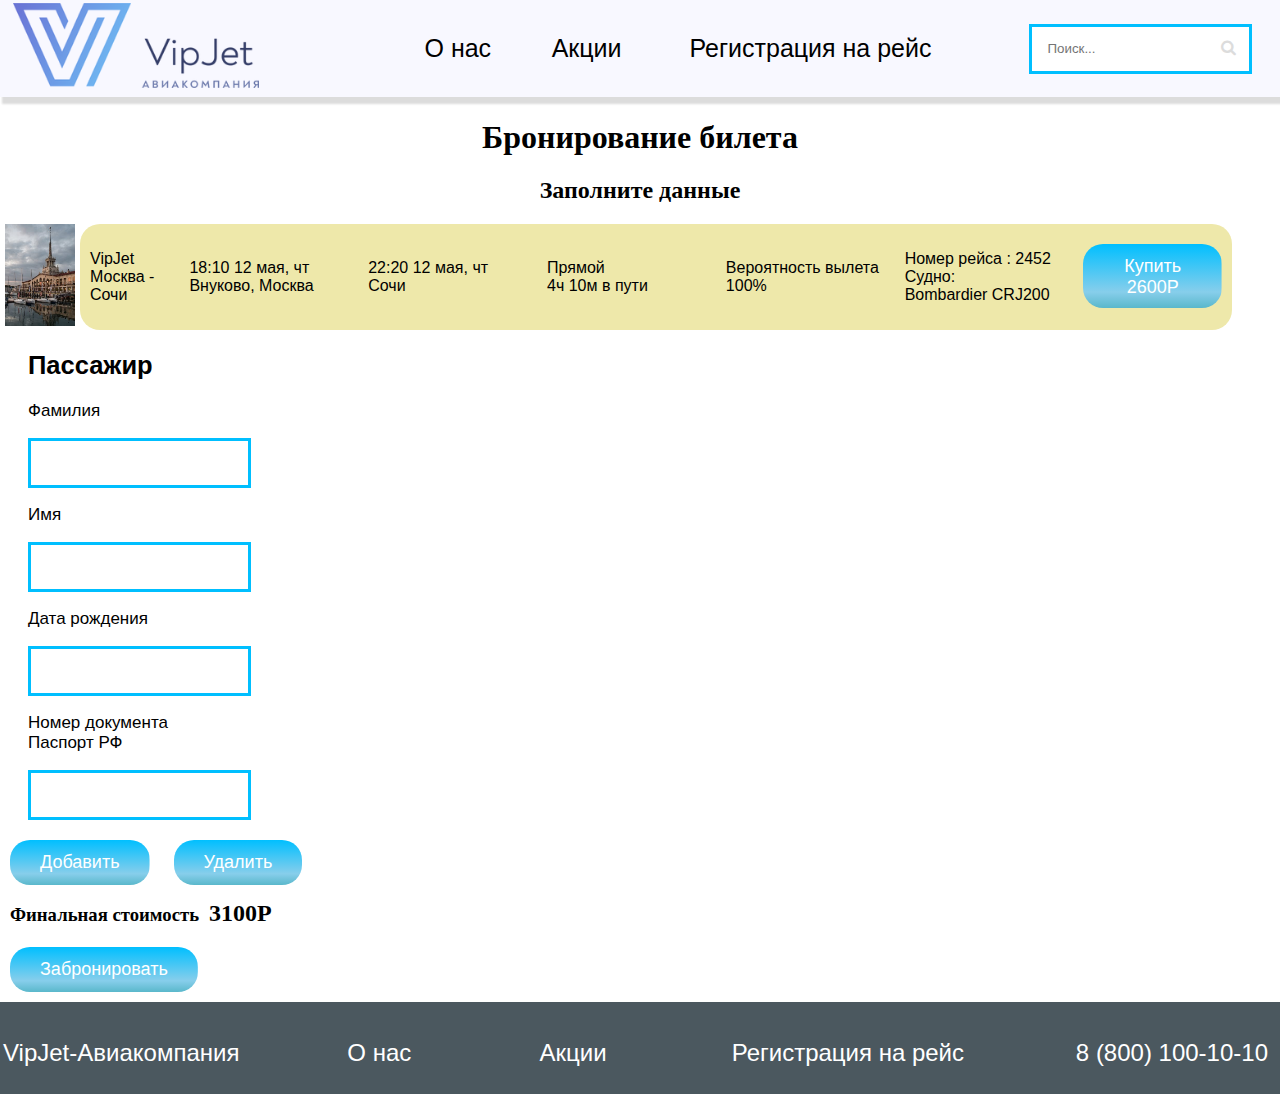
<file: html/booking.html>
<!DOCTYPE html>
<html>
<head>
	<meta charset="utf-8">
	<link rel="stylesheet" href="https://maxcdn.bootstrapcdn.com/font-awesome/4.5.0/css/font-awesome.min.css"><!--Подключил шрифт FontAwesome, чтобы отображались иконки поиска-->
	<link rel="stylesheet" type="text/css" href="../css/index.css">
    <link rel="icon" href="..\фото\лого.png">
	<title></title>
</head>
<header>
	<div class="hh">
	<table style="width: 100%; vertical-align: bottom; font-family: sans-serif; font-size: 25px" border="0">
	<div class="h">
	<tr>
		<td style="width: 30%;">
			<a href="../index.html"><img style="width: 65%;" src="..\фото\лого.png"></a>
		</td>
		<td style="text-align: center; width: 10%;">
			<a href="#we">О нас</a>
		</td>
		<td style="text-align: center; width: 10%;">
			<a href="#akcia">Акции</a>
		</td>
		<td style="width: 25%; text-align: center;">
			<a href="#form">Регистрация на рейс</a>
		</td>
		<td style="text-align: center; width: 25%;">
			<form>
  <input type="text" placeholder="Поиск...">
  <button class="poisk" type="submit">
  </button>
</form>
		</td>
		</tr>
	</div>
</table>
</div>
</header>
<body>
<h1 style="text-align: center;">Бронирование билета</h1>
<h2 style="text-align: center;">Заполните данные</h2>
<div style="margin-top: 10px;">
	<div class="bb">
	<div style="width: 70px;">
		<img style="width: 100%; margin-left: 5px;" src="../фото/sochi.jpg">
		</div>
	<form class="billet1">
		<div style="width: 10%;">
			<p>VipJet<br>Москва - Сочи</p>
		</div>
	<div>
		<p>18:10  12 мая, чт <br>Внуково, Москва</p>
	</div>
	<div>
		<p>22:20  12 мая, чт <br>Сочи</p>
	</div>
	<div>
		<p>Прямой<br>4ч 10м в пути</p>
	</div>
	<div>
		<p>Вероятность вылета<br>100%</p>
	</div>
	<div>
		<p>Номер рейса : 2452<br>Судно: <br> Bombardier CRJ200</p>
	</div>
	<a href="booking.html" class="pressed-button" style="margin-left: 10px; height: 40px; text-align: center; margin-top: 20px; margin-right: 10px;">Купить 2600Р</a>
	</form>
</div>
<div class="brong">
	<form>
		<h2>Пассажир</h2>
		<div class="bron">
		<div>
			<p>Фамилия</p>
			<input type="text" name="t1">
			<p>Имя</p>
			<input type="text" name="t1">
			<p>Дата рождения</p>
			<input type="text" name="t1">
			<p>Номер документа<br>Паспорт РФ</p>
			<input type="text" name="t1">
		</div>
	</div>
	</form>
</div>
	<a href="booking.html" class="pressed-button" style="margin-left: 10px; text-align: center; margin-top: 20px; margin-right: 10px;">Добавить</a>
		<a href="booking.html" class="pressed-button" style="margin-left: 10px; text-align: center; margin-top: 20px; margin-right: 10px;">Удалить</a>
<div class="cena" style="margin-left: 10px;">
	<h3>Финальная стоимость</h3>
	<h2 style="margin-left: 10px; margin-top: 15px;">3100Р</h2>
</div>
<div>
	<a href="booking_management.html" class="pressed-button" style="margin-left: 10px;">Забронировать</a>
</div>
<footer>
    <div id=foots class="foot">
        <table style="margin-top: 10px; text-align: left; width: 100%;" border="0" cellpadding="1">
            <td style="margin-right: 10px;"><p>VipJet-Авиакомпания</p></td>
			<td style="width: 15%;"><a href="#we">О нас</a></td>
			<td style="width: 15%;"><a href="#akcia">Акции</a></td>
            <td style="width: 20%;"><a href="#form">Регистрация на рейс</a></td>
            <td style="text-align: right; padding-right: 10px;">8 (800) 100-10-10</td>
         </table>
     </div>   
    </footer>
</body>
</html>
</file>
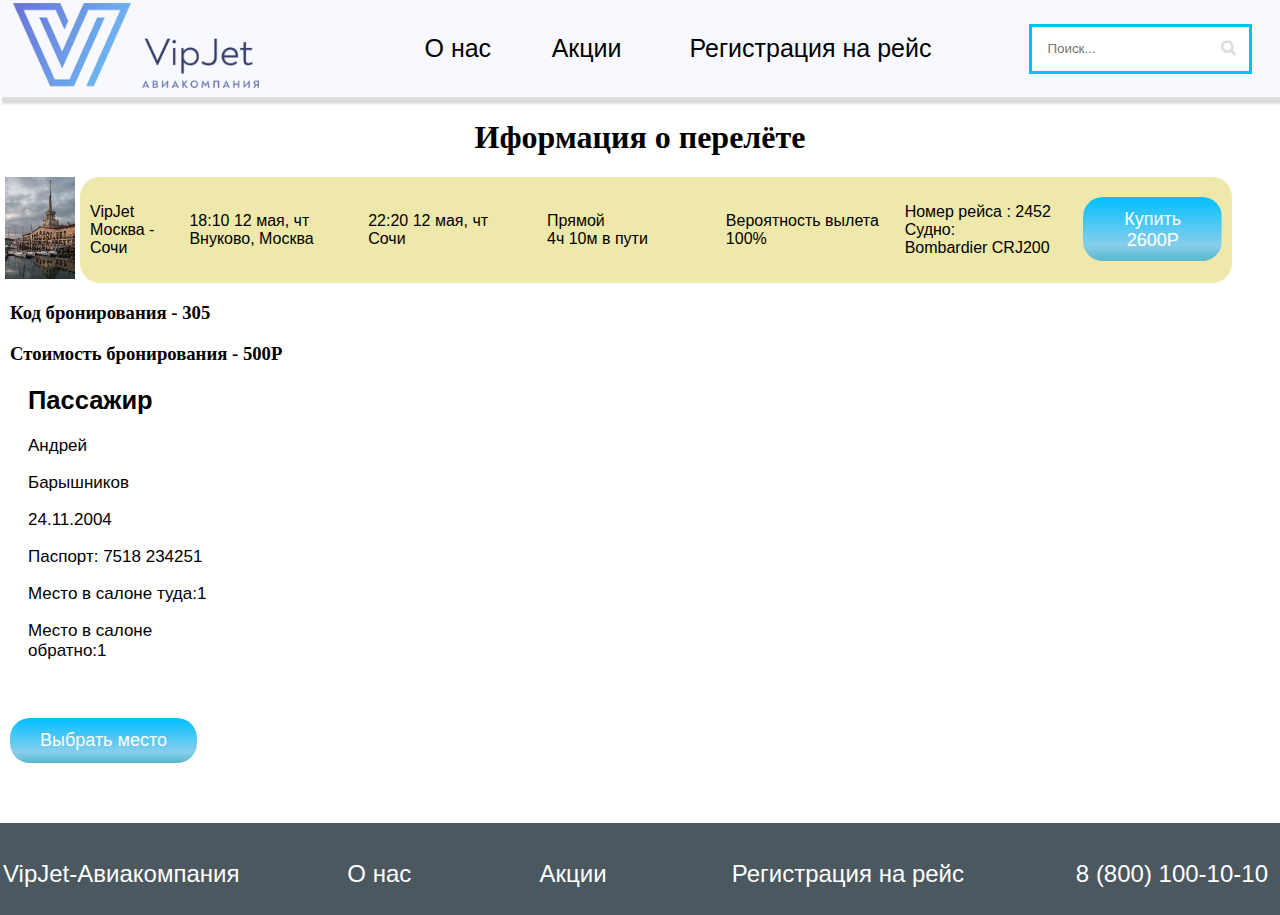
<file: html/booking_management.html>
<!DOCTYPE html>
<html>
<head>
	<meta charset="utf-8">
	<link rel="stylesheet" href="https://maxcdn.bootstrapcdn.com/font-awesome/4.5.0/css/font-awesome.min.css"><!--Подключил шрифт FontAwesome, чтобы отображались иконки поиска-->
	<link rel="stylesheet" type="text/css" href="../css/index.css">
    <link rel="icon" href="..\фото\лого.png">
	<title></title>
</head>
<header>
	<div class="hh">
	<table style="width: 100%; vertical-align: bottom; font-family: sans-serif; font-size: 25px" border="0">
	<div class="h">
	<tr>
		<td style="width: 30%;">
			<a href="../index.html"><img style="width: 65%;" src="..\фото\лого.png"></a>
		</td>
		<td style="text-align: center; width: 10%;">
			<a href="#we">О нас</a>
		</td>
		<td style="text-align: center; width: 10%;">
			<a href="#akcia">Акции</a>
		</td>
		<td style="width: 25%; text-align: center;">
			<a href="#form">Регистрация на рейс</a>
		</td>
		<td style="text-align: center; width: 25%;">
			<form>
  <input type="text" placeholder="Поиск...">
  <button class="poisk" type="submit">
  </button>
</form>
		</td>
		</tr>
	</div>
</table>
</div>
</header>
<body>
<h1 align="center">Иформация о перелёте</h1>
<div style="margin-top: 10px;">
	<div class="bb">
	<div style="width: 70px;">
		<img style="width: 100%; margin-left: 5px;" src="../фото/sochi.jpg">
		</div>
	<form class="billet1">
		<div style="width: 10%;">
			<p>VipJet<br>Москва - Сочи</p>
		</div>
	<div>
		<p>18:10  12 мая, чт <br>Внуково, Москва</p>
	</div>
	<div>
		<p>22:20  12 мая, чт <br>Сочи</p>
	</div>
	<div>
		<p>Прямой<br>4ч 10м в пути</p>
	</div>
	<div>
		<p>Вероятность вылета<br>100%</p>
	</div>
	<div>
		<p>Номер рейса : 2452<br>Судно: <br> Bombardier CRJ200</p>
	</div>
	<a href="booking.html" class="pressed-button" style="margin-left: 10px; height: 40px; text-align: center; margin-top: 20px; margin-right: 10px;">Купить 2600Р</a>
	</form>
</div>
<h3 style="margin-left: 10px;">Код бронирования - 305</h3>
<h3 style="margin-left: 10px;">Стоимость бронирования - 500Р</h3>
<div class="brong">
	<form>
		<h2>Пассажир</h2>
		<div class="bron">
		<div>
			<p>Андрей</p>
			<p>Барышников</p>
			<p>24.11.2004</p>
			<p>Паспорт: 7518 234251</p>
			<p>Место в салоне туда:1</p>
			<p>Место в салоне обратно:1</p>
		</div>
	</div>
	</form>
</div>
<div>
	<a href="seat.html" class="pressed-button" style="margin-left: 10px; margin-top: 40px;">Выбрать место</a>
</div>
<footer style="margin-top: 50px;">
    <div id=foots class="foot">
        <table style="margin-top: 10px; text-align: left; width: 100%;" border="0" cellpadding="1">
            <td style="margin-right: 10px;"><p>VipJet-Авиакомпания</p></td>
			<td style="width: 15%;"><a href="#we">О нас</a></td>
			<td style="width: 15%;"><a href="#akcia">Акции</a></td>
            <td style="width: 20%;"><a href="#form">Регистрация на рейс</a></td>
            <td style="text-align: right; padding-right: 10px;">8 (800) 100-10-10</td>
         </table>
     </div>   
    </footer>
</body>
</html>
</file>
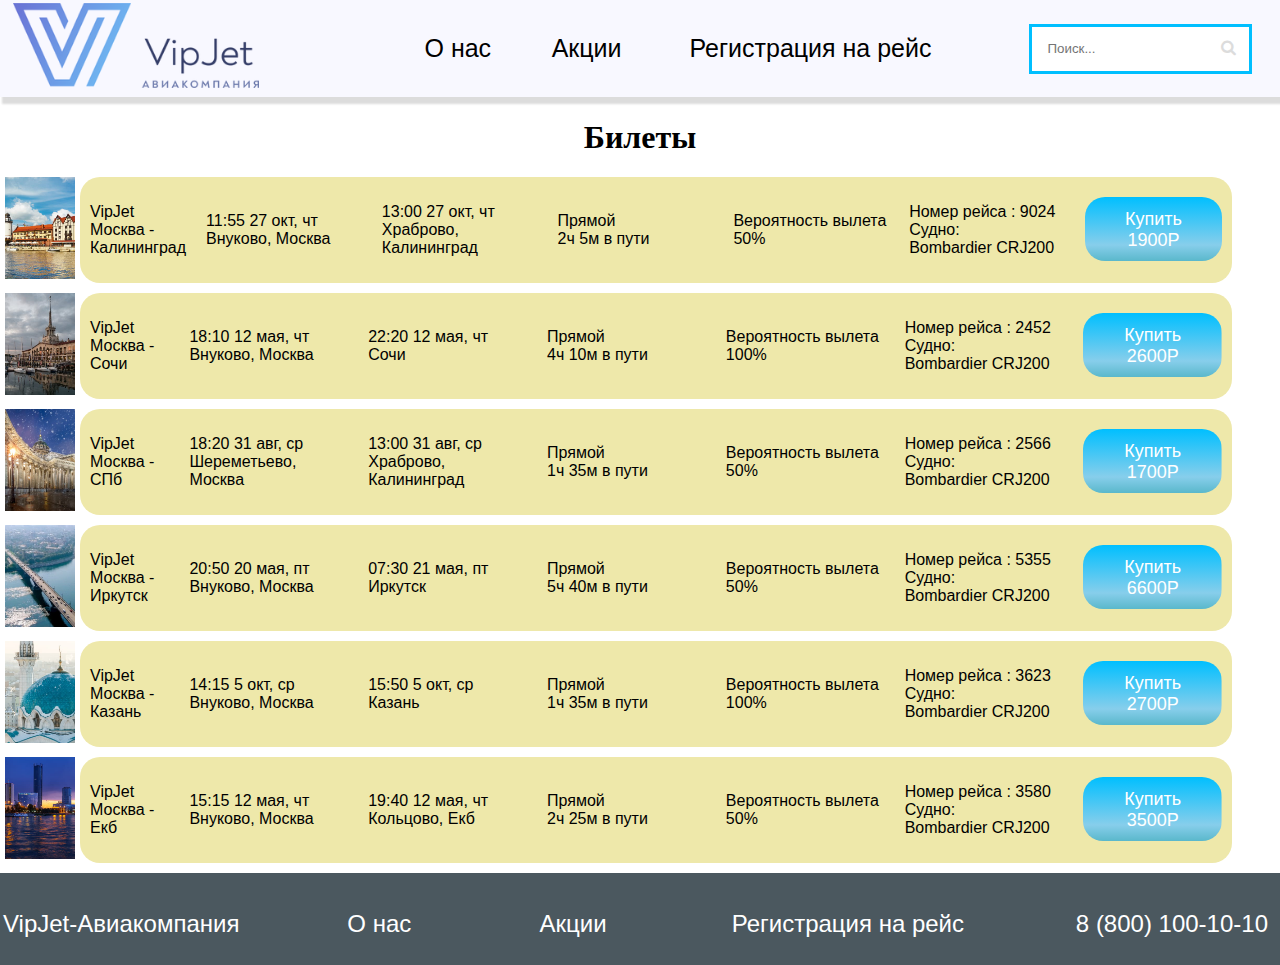
<file: html/search.html>
<!DOCTYPE html>
<html>
<head>
	<meta charset="utf-8">
	<link rel="stylesheet" href="https://maxcdn.bootstrapcdn.com/font-awesome/4.5.0/css/font-awesome.min.css"><!--Подключил шрифт FontAwesome, чтобы отображались иконки поиска-->
	<link rel="stylesheet" type="text/css" href="../css/index.css">
    <link rel="icon" href="..\фото\лого.png">
	<title></title>
</head>
<header>
	<div class="hh">
	<table style="width: 100%; vertical-align: bottom; font-family: sans-serif; font-size: 25px" border="0">
	<div class="h">
	<tr>
		<td style="width: 30%;">
			<a href="../index.html"><img style="width: 65%;" src="..\фото\лого.png"></a>
		</td>
		<td style="text-align: center; width: 10%;">
			<a href="#we">О нас</a>
		</td>
		<td style="text-align: center; width: 10%;">
			<a href="#akcia">Акции</a>
		</td>
		<td style="width: 25%; text-align: center;">
			<a href="#form">Регистрация на рейс</a>
		</td>
		<td style="text-align: center; width: 25%;">
			<form>
  <input type="text" placeholder="Поиск...">
  <button class="poisk" type="submit">
  </button>
</form>
		</td>
		</tr>
	</div>
</table>
</div>
</header>
<body>
<div><h1 align="center">Билеты</h1></div>
<div class="bb">
	<div style="width: 70px;">
		<img style="width: 100%; margin-left: 5px;" src="../фото/kaliningrad.jpg">
		</div>
	<form class="billet1">
		<div style="width: 10%;">
			<p>VipJet<br>Москва - Калининград</p>
		</div>
	<div>
		<p>11:55  27 окт, чт <br>Внуково, Москва</p>
	</div>
	<div>
		<p>13:00  27 окт, чт <br>Храброво, Калининград</p>
	</div>
	<div>
		<p>Прямой<br>2ч 5м в пути</p>
	</div>
	<div>
		<p>Вероятность вылета<br>50%</p>
	</div>
	<div>
		<p>Номер рейса : 9024<br>Судно: <br> Bombardier CRJ200</p>
	</div>
	<a href="booking.html" class="pressed-button" style="margin-left: 10px; height: 40px; text-align: center; margin-top: 20px; margin-right: 10px;">Купить 1900Р</a>
	</form>
</div>
<div style="margin-top: 10px;">
	<div class="bb">
	<div style="width: 70px;">
		<img style="width: 100%; margin-left: 5px;" src="../фото/sochi.jpg">
		</div>
	<form class="billet1">
		<div style="width: 10%;">
			<p>VipJet<br>Москва - Сочи</p>
		</div>
	<div>
		<p>18:10  12 мая, чт <br>Внуково, Москва</p>
	</div>
	<div>
		<p>22:20  12 мая, чт <br>Сочи</p>
	</div>
	<div>
		<p>Прямой<br>4ч 10м в пути</p>
	</div>
	<div>
		<p>Вероятность вылета<br>100%</p>
	</div>
	<div>
		<p>Номер рейса : 2452<br>Судно: <br> Bombardier CRJ200</p>
	</div>
	<a href="booking.html" class="pressed-button" style="margin-left: 10px; height: 40px; text-align: center; margin-top: 20px; margin-right: 10px;">Купить 2600Р</a>
	</form>
</div>
<div style="margin-top: 10px;">
	<div class="bb">
	<div style="width: 70px;">
		<img style="width: 100%; margin-left: 5px;" src="../фото/spb.jpg">
		</div>
	<form class="billet1">
		<div style="width: 10%;">
			<p>VipJet<br>Москва - СПб</p>
		</div>
	<div>
		<p>18:20  31 авг, ср <br>Шереметьево, Москва</p>
	</div>
	<div>
		<p>13:00  31 авг, ср <br>Храброво, Калининград</p>
	</div>
	<div>
		<p>Прямой<br>1ч 35м в пути</p>
	</div>
	<div>
		<p>Вероятность вылета<br>50%</p>
	</div>
	<div>
		<p>Номер рейса : 2566<br>Судно: <br> Bombardier CRJ200</p>
	</div>
	<a href="booking.html" class="pressed-button" style="margin-left: 10px; height: 40px; text-align: center; margin-top: 20px; margin-right: 10px;">Купить 1700Р</a>
	</form>
</div>
<div style="margin-top: 10px;">
	<div class="bb">
	<div style="width: 70px;">
		<img style="width: 100%; margin-left: 5px;" src="../фото/irkutsk.jpg">
		</div>
	<form class="billet1">
		<div style="width: 10%;">
			<p>VipJet<br>Москва - Иркутск</p>
		</div>
	<div>
		<p>20:50  20 мая, пт <br>Внуково, Москва</p>
	</div>
	<div>
		<p>07:30 21 мая, пт <br>Иркутск</p>
	</div>
	<div>
		<p>Прямой<br>5ч 40м в пути</p>
	</div>
	<div>
		<p>Вероятность вылета<br>50%</p>
	</div>
	<div>
		<p>Номер рейса : 5355<br>Судно: <br> Bombardier CRJ200</p>
	</div>
	<a href="booking.html" class="pressed-button" style="margin-left: 10px; height: 40px; text-align: center; margin-top: 20px; margin-right: 10px;">Купить 6600Р</a>
	</form>
</div>
<div style="margin-top: 10px;">
	<div class="bb">
	<div style="width: 70px;">
		<img style="width: 100%; margin-left: 5px;" src="../фото/kazan.jpg">
		</div>
	<form class="billet1">
		<div style="width: 10%;">
			<p>VipJet<br>Москва - Казань</p>
		</div>
	<div>
		<p>14:15  5 окт, ср <br>Внуково, Москва</p>
	</div>
	<div>
		<p>15:50 5 окт, ср <br>Казань</p>
	</div>
	<div>
		<p>Прямой<br>1ч 35м в пути</p>
	</div>
	<div>
		<p>Вероятность вылета<br>100%</p>
	</div>
	<div>
		<p>Номер рейса : 3623<br>Судно: <br> Bombardier CRJ200</p>
	</div>
	<a href="booking.html" class="pressed-button" style="margin-left: 10px; height: 40px; text-align: center; margin-top: 20px; margin-right: 10px;">Купить 2700Р</a>
	</form>
</div>
<div style="margin-top: 10px;">
	<div class="bb">
	<div style="width: 70px;">
		<img style="width: 100%; margin-left: 5px;" src="../фото/ekb.jpg">
		</div>
	<form class="billet1">
		<div style="width: 10%;">
			<p>VipJet<br>Москва - Екб</p>
		</div>
	<div>
		<p>15:15  12 мая, чт <br>Внуково, Москва</p>
	</div>
	<div>
		<p>19:40  12 мая, чт <br>Кольцово, Екб</p>
	</div>
	<div>
		<p>Прямой<br>2ч 25м в пути</p>
	</div>
	<div>
		<p>Вероятность вылета<br>50%</p>
	</div>
	<div>
		<p>Номер рейса : 3580<br>Судно: <br> Bombardier CRJ200</p>
	</div>
	<a href="booking.html" class="pressed-button" style="margin-left: 10px; height: 40px; text-align: center; margin-top: 20px; margin-right: 10px;">Купить 3500Р</a>
	</form>
</div>
<footer>
    <div id=foots class="foot">
        <table style="margin-top: 10px; text-align: left; width: 100%;" border="0" cellpadding="1">
            <td style="margin-right: 10px;"><p>VipJet-Авиакомпания</p></td>
			<td style="width: 15%;"><a href="#we">О нас</a></td>
			<td style="width: 15%;"><a href="#akcia">Акции</a></td>
            <td style="width: 20%;"><a href="#form">Регистрация на рейс</a></td>
            <td style="text-align: right; padding-right: 10px;">8 (800) 100-10-10</td>
         </table>
     </div>   
    </footer>
</body>
</html>
</file>
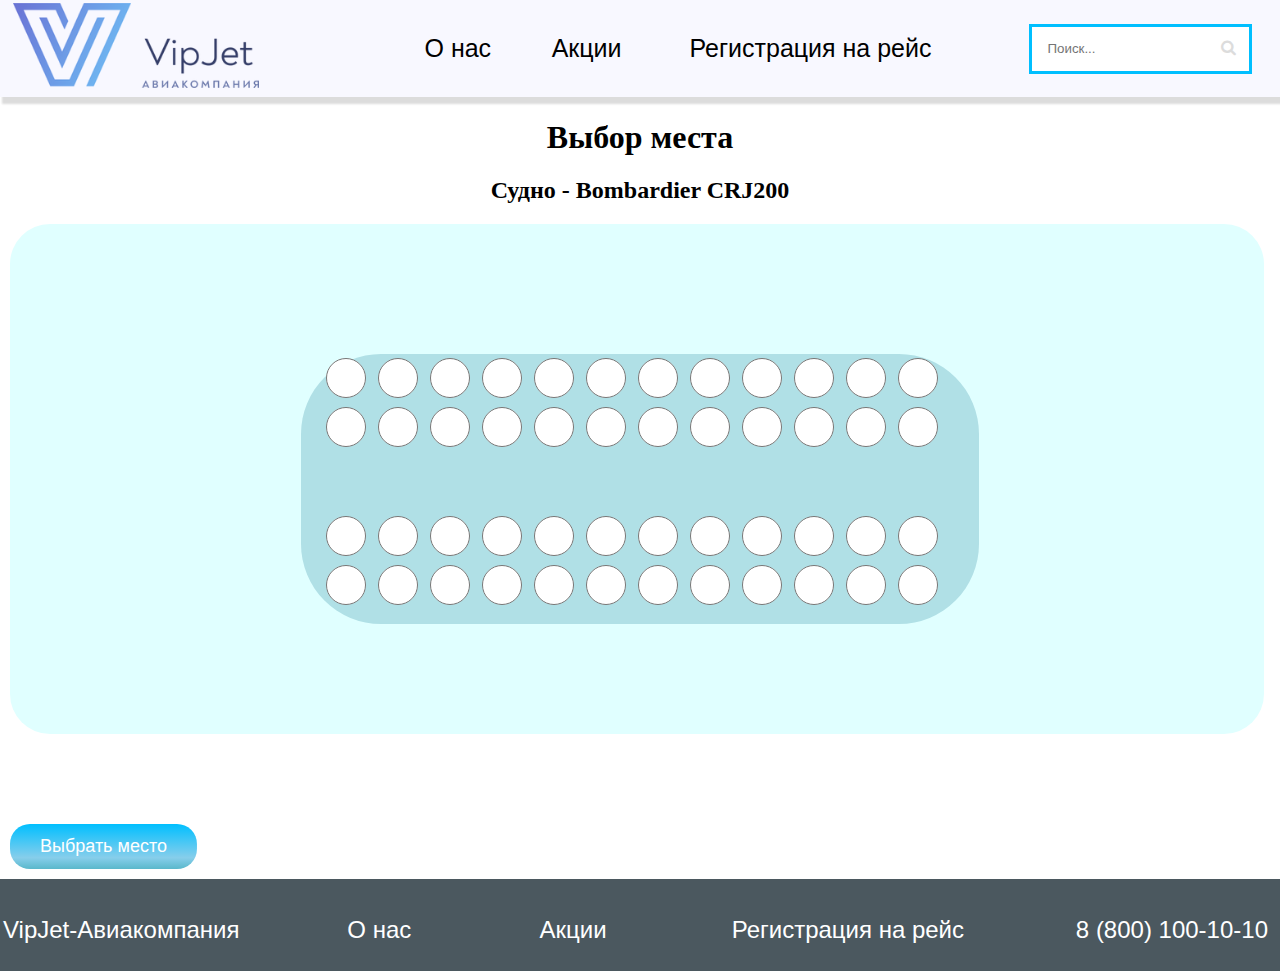
<file: html/seat.html>
<!DOCTYPE html>
<html>
<head>
	<meta charset="utf-8">
	<link rel="stylesheet" href="https://maxcdn.bootstrapcdn.com/font-awesome/4.5.0/css/font-awesome.min.css"><!--Подключил шрифт FontAwesome, чтобы отображались иконки поиска-->
	<link rel="stylesheet" type="text/css" href="../css/index.css">
    <link rel="icon" href="..\фото\лого.png">
	<title></title>
</head>
<header>
	<div class="hh">
	<table style="width: 100%; vertical-align: bottom; font-family: sans-serif; font-size: 25px" border="0">
	<div class="h">
	<tr>
		<td style="width: 30%;">
			<a href="../index.html"><img style="width: 65%;" src="..\фото\лого.png"></a>
		</td>
		<td style="text-align: center; width: 10%;">
			<a href="#we">О нас</a>
		</td>
		<td style="text-align: center; width: 10%;">
			<a href="#akcia">Акции</a>
		</td>
		<td style="width: 25%; text-align: center;">
			<a href="#form">Регистрация на рейс</a>
		</td>
		<td style="text-align: center; width: 25%;">
			<form>
  <input type="text" placeholder="Поиск...">
  <button class="poisk" type="submit">
  </button>
</form>
		</td>
		</tr>
	</div>
</table>
</div>
</header>
<body>
<h1 align="center">Выбор места</h1>
<h2 align="center">Судно - Bombardier CRJ200</h2>
<div class="mesto">
</div>
<div class="mes">
	<form class="seat">
		<div>
		<input type="radio" name="seat1">
		<input type="radio" name="seat1">
		<input type="radio" name="seat1">
		<input type="radio" name="seat1">
		<input type="radio" name="seat1">
		<input type="radio" name="seat1">
		<input type="radio" name="seat1">
		<input type="radio" name="seat1">
		<input type="radio" name="seat1">
		<input type="radio" name="seat1">
		<input type="radio" name="seat1">
		<input type="radio" name="seat1">
		<input type="radio" name="seat1">
		<input type="radio" name="seat1">
		<input type="radio" name="seat1">
		<input type="radio" name="seat1">
		<input type="radio" name="seat1">
		<input type="radio" name="seat1">
		<input type="radio" name="seat1">
		<input type="radio" name="seat1">
		<input type="radio" name="seat1">
		<input type="radio" name="seat1">
		<input type="radio" name="seat1">
		<input type="radio" name="seat1">
		</div>
		<div class="mm" style="margin-top: 60px;">
		<input type="radio" name="seat1">
		<input type="radio" name="seat1">
		<input type="radio" name="seat1">
		<input type="radio" name="seat1">
		<input type="radio" name="seat1">
		<input type="radio" name="seat1">
		<input type="radio" name="seat1">
		<input type="radio" name="seat1">
		<input type="radio" name="seat1">
		<input type="radio" name="seat1">
		<input type="radio" name="seat1">
		<input type="radio" name="seat1">
		<input type="radio" name="seat1">
		<input type="radio" name="seat1">
		<input type="radio" name="seat1">
		<input type="radio" name="seat1">
		<input type="radio" name="seat1">
		<input type="radio" name="seat1">
		<input type="radio" name="seat1">
		<input type="radio" name="seat1">
		<input type="radio" name="seat1">
		<input type="radio" name="seat1">
		<input type="radio" name="seat1">
		<input type="radio" name="seat1">
		</div>
	</form>
</div>
<a href="#" class="pressed-button" style="margin-left: 10px; margin-top: 200px;">Выбрать место</a>
<footer>
    <div id=foots class="foot">
        <table style="margin-top: 10px; text-align: left; width: 100%;" border="0" cellpadding="1">
            <td style="margin-right: 10px;"><p>VipJet-Авиакомпания</p></td>
			<td style="width: 15%;"><a href="#we">О нас</a></td>
			<td style="width: 15%;"><a href="#akcia">Акции</a></td>
            <td style="width: 20%;"><a href="#form">Регистрация на рейс</a></td>
            <td style="text-align: right; padding-right: 10px;">8 (800) 100-10-10</td>
         </table>
     </div>   
    </footer>
</body>
</html>
</file>
<file: css/index.css>
html {
	overflow-x: hidden;
}
body {
	margin: 0px;
}
.hh {
   font-family: Arial, Helvetica, sans-serif;
   padding-left: 10px;
   color: black;
   margin-top: 0;
   border: none;
   width: 100%;
   background-color: white;
   font-size: 30px;
}
.hh a{
   color: black;
   text-decoration: none;
}
.hh a:hover{
    color: skyblue;
    margin-top: 0;
}
.h {
	width: 100%;
}
form {
	position: relative;
	width: 200px;
	margin: 0 auto;
}
input, button {
	outline: none;
	background: transparent;
}
input {
	color: grey;
	width: 100%;
	height: 42px;
	padding-left: 15px;
	border: 3px solid DeepSkyBlue;
	background-color: white;
}

.poisk {
	border: none;
	height: 42px;
	width: 42px;
	position: absolute;
	top: 0;
	right: 0;
	margin-right: -20px;
	margin-top: 3px;
	cursor: pointer;
}
.poisk:before {
	content: "\f002";
	font-family: FontAwesome;
	font-size: 16px;
	color: Gainsboro;
}
input:focus {
	border-color: cyan;
}
.hh{
	background-color: ghostwhite;
	box-shadow: 4px 5px 2px 2px gainsboro;
}
.tuda-suda {
	border: none;
	height: 50px;
	width: 50px;
	cursor: pointer;
	align-items: center;
	position: relative;
}
.tuda-suda:before {
	font-family: FontAwesome;
	font-size: 16px;
	color: blue;
}
.td {
	text-align: left;
	position: relative;
}
.tdd {
	display: flex;
}
.tdd div {
	display: flex;
	width: 100%;
	align-items: center;
	margin-left: 10px;
}
.tdd input {
	width: 10%;
}
.gorod {
	display: flex;
}
.gorod div {
	display: flex;
	width: 100%;
	align-items: center;
}
.gorod input {
	width: 200px;
}
.data {
	display: flex;
}
.data div {
	display: flex;
	width: 100%;
	align-items: center;
	margin-left: 10px;
}
.data input {
	width: 120px;
}
.bilet {
	margin-left: 325px;
	margin-bottom: 10px;
}
.pressed-button {
  text-decoration: none;
  display: inline-block;
  padding: 12px 30px;
  border-radius: 20px;
  background-image: linear-gradient(DeepSkyBlue 0%, skyblue 50%, darkcyan 100%);
  background-position: 100% 0;
  background-size: 150% 150%;
  font-family: Arial, Helvetica, sans-serif;
  font-size: 18px;
  font-weight: 100;
  color: white;
  box-shadow: 0 0 0 0 rgba(0, 40, 120, 0);
  transition: .3s;
}
.pressed-button:hover {
  box-shadow: 0 8px 16px 0 rgba(0, 40, 120, .35);
  background-position: 0 0;
}
.servis {
   font-family: Arial, Helvetica, sans-serif;
   text-align: center;
   font-size: 25px;
   width: 100%;
   text-align: center;
   display: flex;
   flex-direction: row;
   flex-wrap: wrap;
}
.servis div {
   min-width: 30%;
   margin: 20px;
}
.doverie {
   font-family: Arial, Helvetica, sans-serif;
   text-align: center;
   font-size: 25px;
   width: 100%;
   text-align: center;
   display: flex;
   flex-direction: row;
   flex-wrap: wrap;
}
.doverie div {
   min-width: 1%;
   margin-left: -40px;
}
hr {
	background-color: cyan;
	height: 1px;
}
.skid {
	background-color: seashell;
	display: flex;
	font-family: Arial, Helvetica, sans-serif;
	font-size: 20px;
}
.foot{
   background-color:rgb(75, 88, 95);
   color: white;
   font-family: Arial, Helvetica, sans-serif;
   font-size:20px;
   text-align: center;
   margin-top: 10px;
   border: none;
   position: absolute;
   width: 100%;
   font-size: 24px;
 }
 .foot a{
	color: white;
	text-decoration: none;
 }
 .foot a:hover{
	color: skyblue;
	margin-top: 0;
 }
.billet1 {
	background-color: palegoldenrod;
	width: 90%;
	display: flex;
	border-radius: 20px;
	font-family: Arial, Helvetica, sans-serif;
	margin-left: 10px; 
}
.billet1 div {
	display: flex;
	width: 20%;
	align-items: center;
	margin: 10px;
}
.bb {
	display: flex;
}
.brong {
	font-family: Arial, Helvetica, sans-serif;
	font-size: 17px;
	width: 20%;
}
.cena {
	display: flex;
}
.seat {
	background-color: powderblue;
	border-radius: 80px;
	width: 53%;
	margin-top: 150px;
	height: 270px;
}
.seat input {
	width: 40px;
	align-items: center;	
}
.mesto {
	height: 510px;
	margin-left: 10px;
	border-radius: 40px;
	width: 98%;
	background-color: lightcyan;
	position: absolute;
}
.mes div {
	margin-top: 50px;
	margin-left: 20px;
}
</file>
